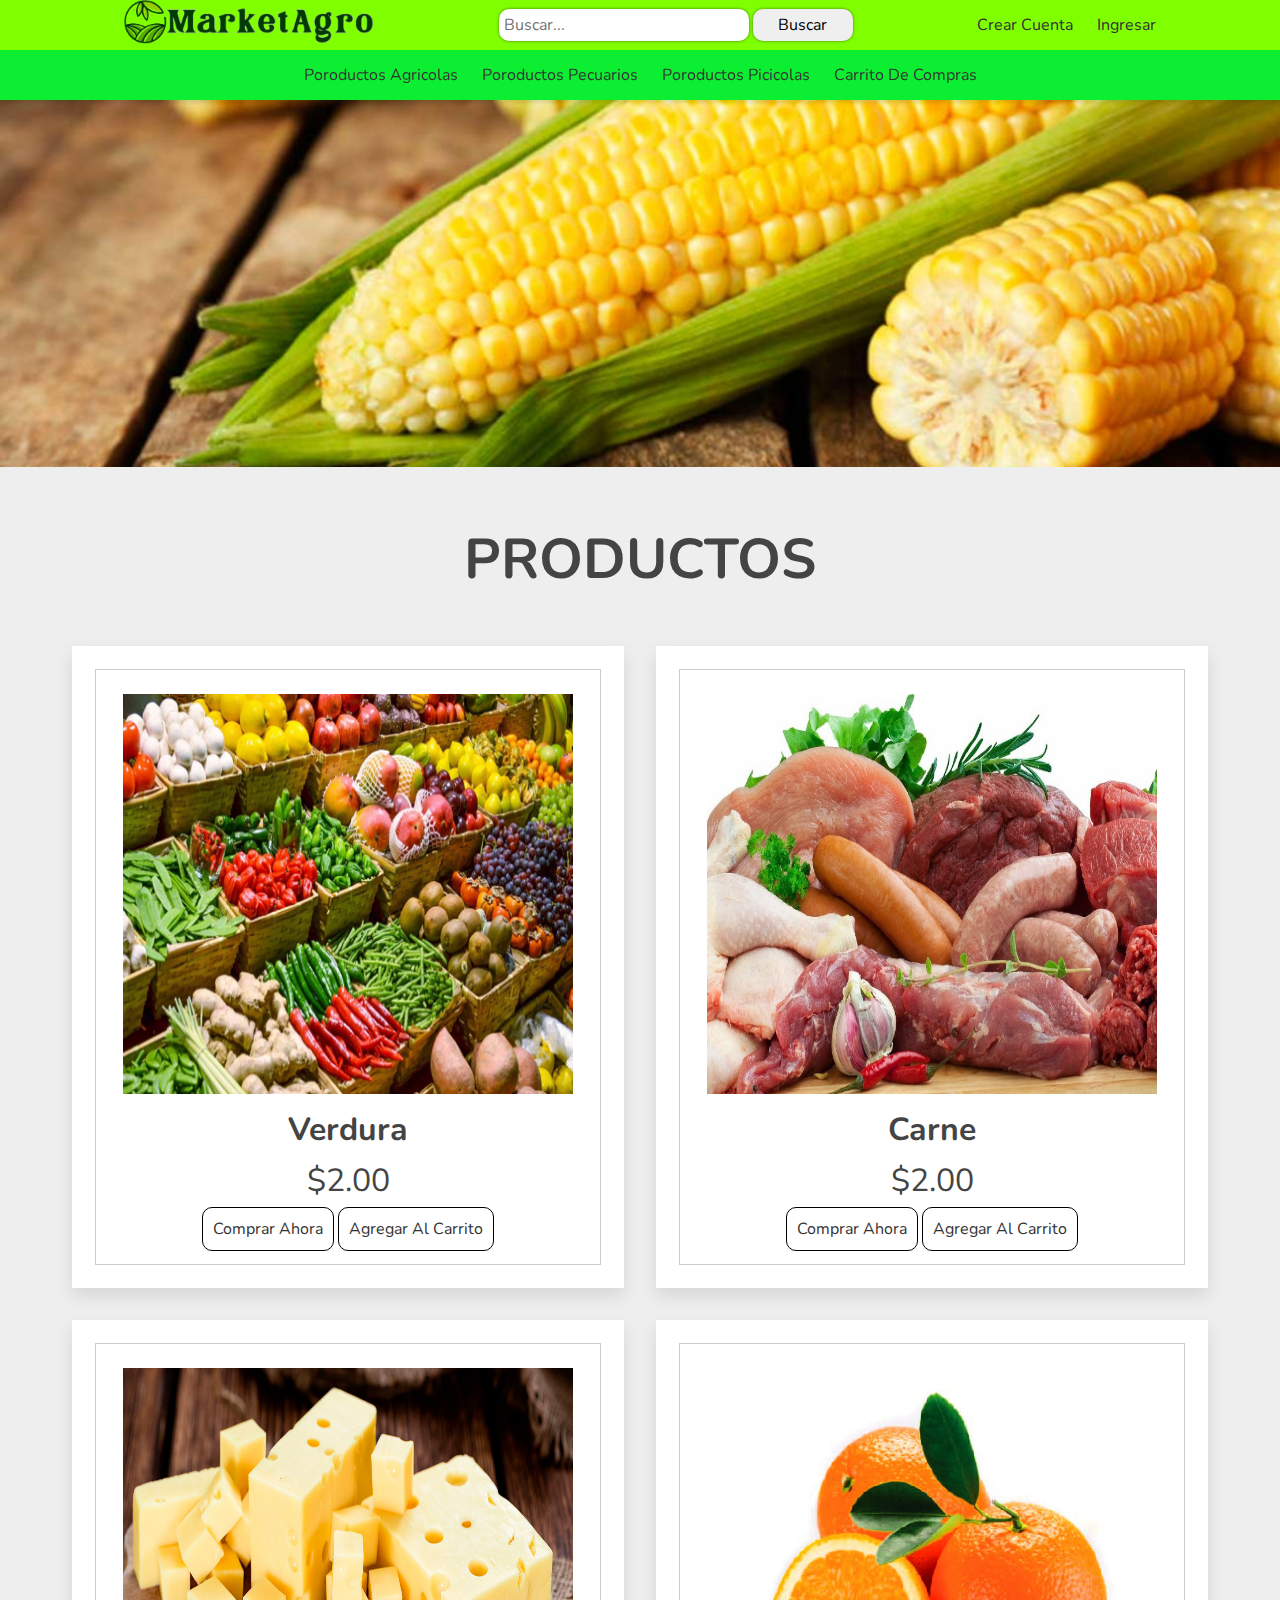
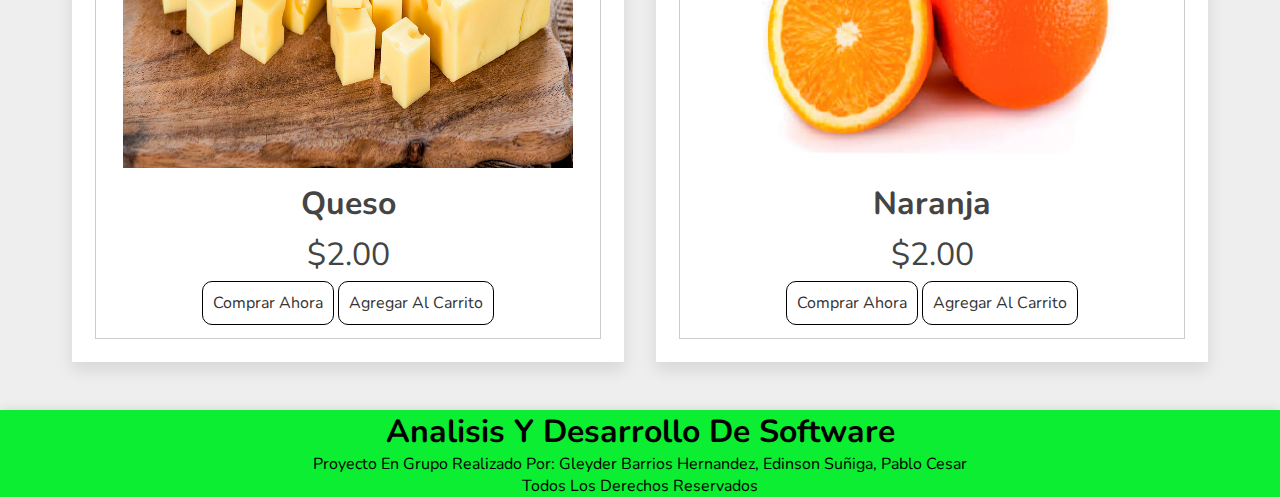
<file: index.html>
<!DOCTYPE html>
<html lang="es">

<head>
    <meta charset="UTF-8">
    <meta http-equiv="X-UA-Compatible" content="IE=edge">
    <meta name="viewport" content="width=device-width, initial-scale=1.0">
    <link rel="stylesheet" href="css/style.css">
    <script src="script/script.js"></script>
    <title>SystemAgro</title>

</head>
<!-- header -->
<header class="header">
    <div class="opcionesNAV">
        <a href="#" class="headerLogo">
            <img src="img/MarketAgroLogo2.png" width="250">
        </a>
        <form action="#" method="get">
            <!-- bara de busqueda -->
            <input type="text" name="buscar" placeholder="Buscar...">
            <button type="submit" onclick="alerta()">Buscar</button>
        </form>
        <div class="crear-ingresar">
            <a href="Loguin/loguin.html">Crear cuenta</a>
            <a href="#">Ingresar</a>
        </div>
    </div>
    <!-- bara de opciones -->
    <div class="opcionesNAV2">
        <div class="opciones">
            <a href="#">Poroductos agricolas</a>
            <a href="#">Poroductos pecuarios</a>
            <a href="#">Poroductos picicolas</a>
            <a href="#">Carrito de compras</a>
        </div>
    </div>
</header>

<body>
    <!-- carrusel de imagenes -->
    <div class="slider-frame">
        <ul>
            <li><img src="img/Banner7.jpg" alt=""></li>
            <li><img src="img/Banner6.jpg" alt=""></li>
            <li><img src="img/Banner2.jpg" alt=""></li>
            <li><img src="img/Banner4.jpg" alt=""></li>
        </ul>
    </div>
    <!-- Productos -->
    <div class="container">
        <h3 class="title"> Productos </h3>
        <div class="products-container">
            <div class="product">
                <img src="img/productos2.png" width="450" alt="">
                <h3>Verdura</h3>
                <div class="price">$2.00</div>
                <div class="buttons">
                    <a href="#" class="buy">comprar ahora</a>
                    <a href="#" class="cart">agregar al carrito</a>
                 </div>
            </div>
            <div class="product">
                <img src="img/Productos3.jpeg" width="450" alt="">
                <h3>carne</h3>
                <div class="price">$2.00</div>
                <div class="buttons">
                    <a href="#" class="buy">comprar ahora</a>
                    <a href="#" class="cart">agregar al carrito</a>
                 </div>
            </div>
            <div class="product">
                <img src="img/Productos4.jpg" width="450" alt="">
                <h3>queso</h3>
                <div class="price">$2.00</div>
                <div class="buttons">
                    <a href="#" class="buy">comprar ahora</a>
                    <a href="#" class="cart">agregar al carrito</a>
                 </div>
            </div>
            <div class="product">
                <img src="img/Productos5.jpg" width="450" alt="">
                <h3>naranja</h3>
                <div class="price">$2.00</div>
                <div class="buttons">
                    <a href="#" class="buy">comprar ahora</a>
                    <a href="#" class="cart">agregar al carrito</a>
                 </div>
            </div>
        </div>


    </div>

</body>
 <!-- Footer -->
<footer>
    <p>
    <h1>Analisis y desarrollo de software</h1>
    </p>
    <p>Proyecto en grupo realizado por: Gleyder Barrios Hernandez, Edinson suñiga, Pablo cesar</p>
    <p>Todos los derechos reservados</p>
</footer>
</html>
</file>
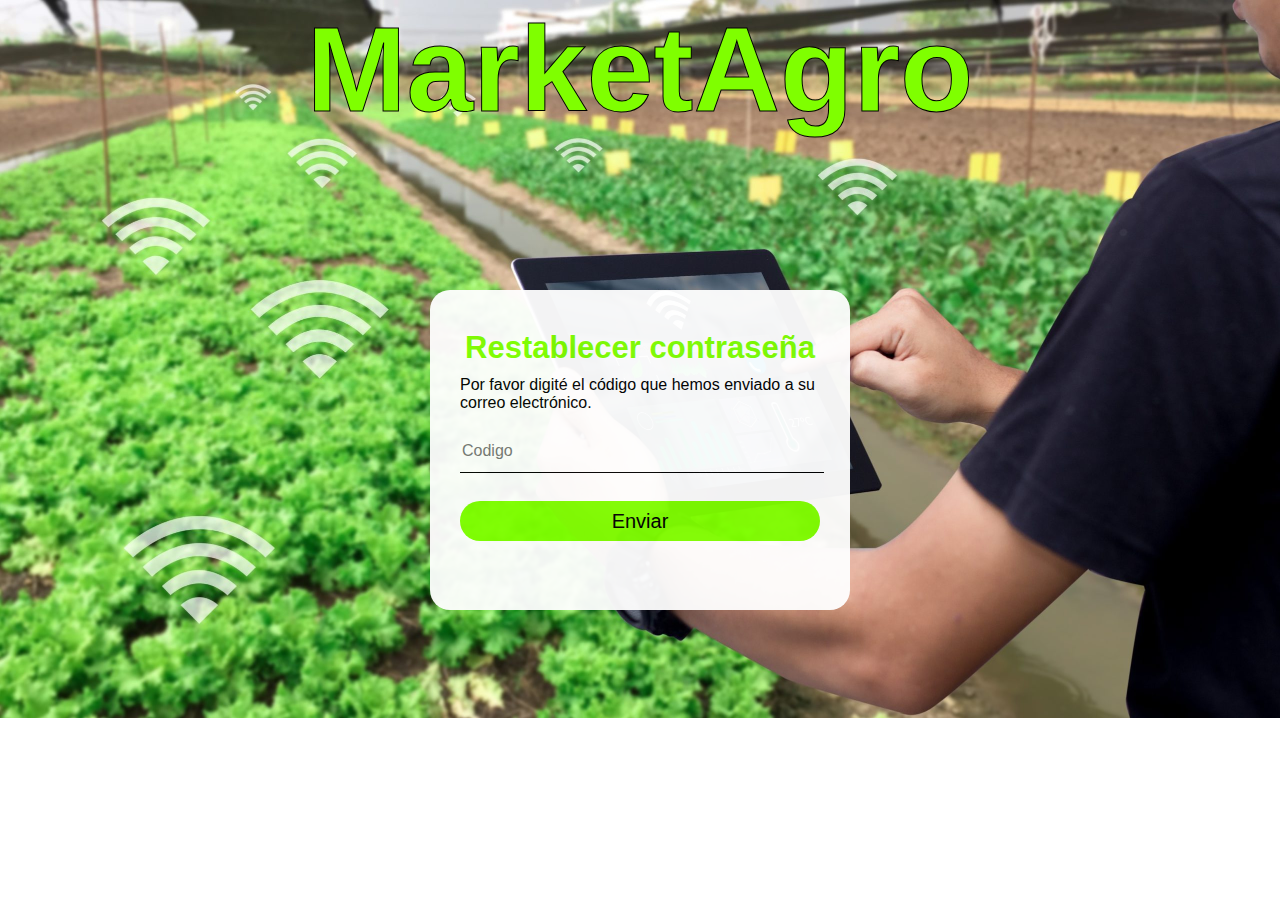
<file: Loguin/codigo.html>
<!DOCTYPE html>
<html lang="es">

<head>
    <meta charset="UTF-8">
    <meta http-equiv="X-UA-Compatible" content="IE=edge">
    <meta name="viewport" content="width=device-width, initial-scale=1.0">
    <title>Restablecer contraseña</title>
    <link rel="stylesheet" href="css/codigo.css">
</head>

<body>
    <div class="titulo">
        MarketAgro
    </div>
    <div class="recuperar">
        <h1>Restablecer contraseña</h1>
        <form action="nuevaClave.html" method="get" id="correoRegistrado">
            <div class="txt">Por favor digité el código que hemos enviado a su correo electrónico.</div><br>
            <input type="text" placeholder="Codigo" required><br><br>
            <input type="submit" value="Enviar">
        </form>
    </div>
</body>

</html>
</file>
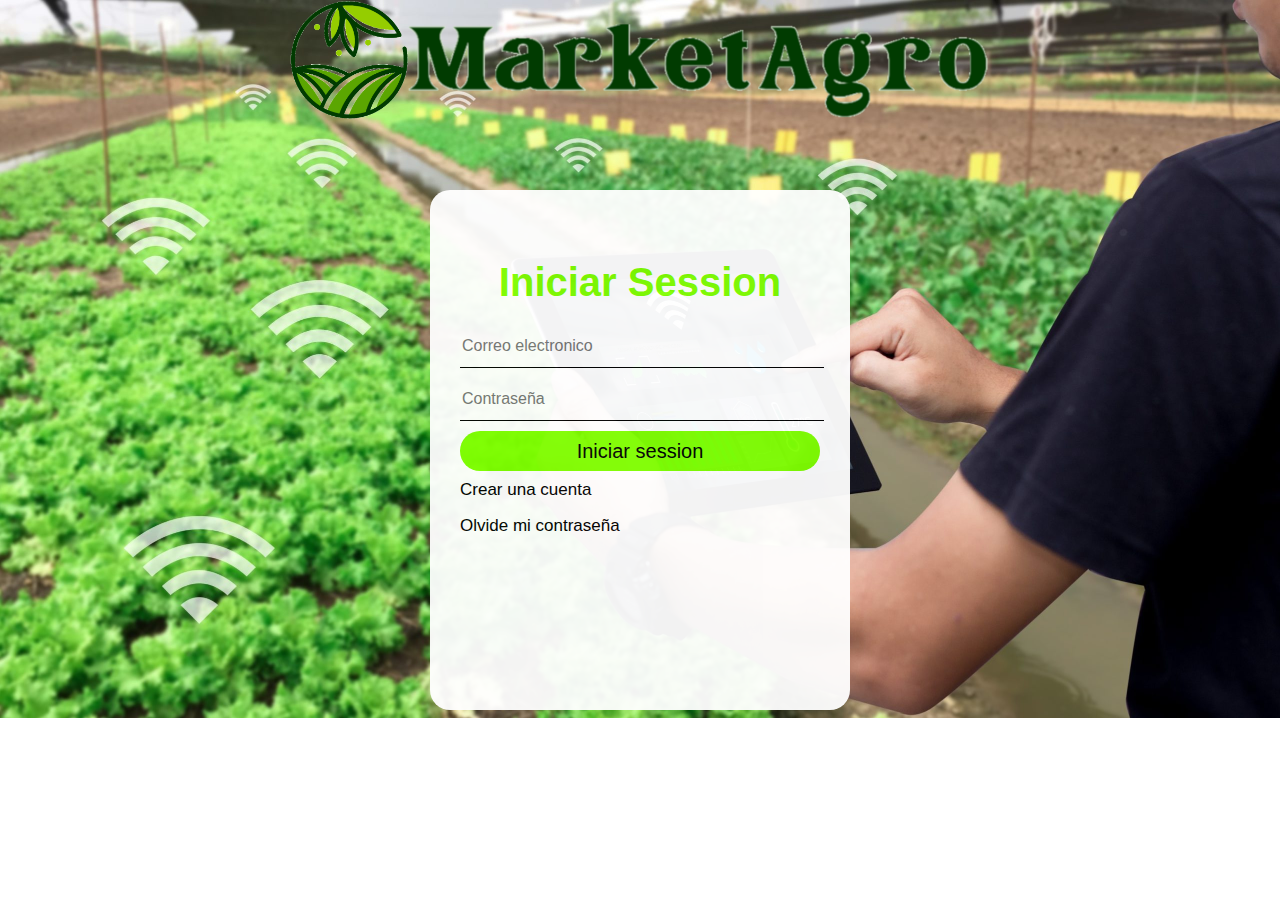
<file: Loguin/loguin.html>
<!DOCTYPE html>
<html lang="es">

<head>
    <meta charset="UTF-8">
    <meta http-equiv="X-UA-Compatible" content="IE=edge">
    <meta name="viewport" content="width=device-width, initial-scale=1.0">
    <title>Market Agro Iniciar Session</title>
    <link rel="stylesheet" href="css/loguinStyle.css">
</head>

<body>
    <div class="titulo">
        <img src="/img/MarketAgroLogo2.png" width="700">
        
    </div>
    <div class="loguin">
        <h1>Iniciar Session</h1>
        <form action="php/loguin.php" method="post">
            <input type="text" placeholder="Correo electronico" name="correo">
            <input type="password" placeholder="Contraseña" name="clave">
            <input type="submit" value="Iniciar session" name="loguin">
            <a href="registro.html">Crear una cuenta</a><br><br>
            <a href="recuperacion.html">Olvide mi contraseña</a>
        </form>
    </div>
</body>

</html>
</file>
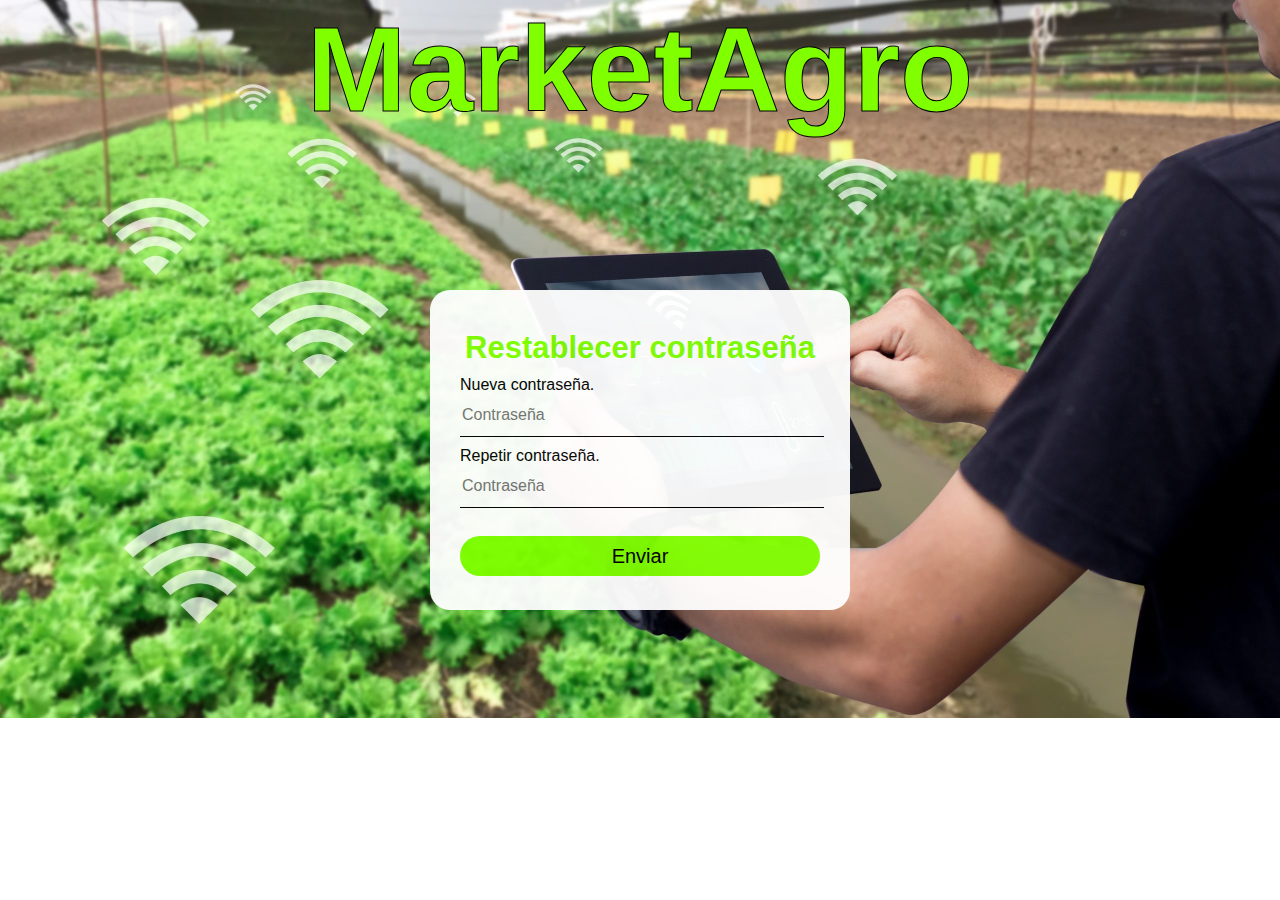
<file: Loguin/nuevaClave.html>
<!DOCTYPE html>
<html lang="es">

<head>
    <meta charset="UTF-8">
    <meta http-equiv="X-UA-Compatible" content="IE=edge">
    <meta name="viewport" content="width=device-width, initial-scale=1.0">
    <title>Restablecer contraseña</title>
    <link rel="stylesheet" href="css/nuevaClave.css">
</head>

<body>
    <div class="titulo">
        MarketAgro
    </div>
    <div class="recuperar">
        <h1>Restablecer contraseña</h1>
        <form action="loguin.html" method="get" id="correoRegistrado">
            <div class="txt">Nueva contraseña.</div>
            <input type="password" placeholder="Contraseña" required>
            <div class="txt">Repetir contraseña.</div>
            <input type="password" placeholder="Contraseña" required><br><br>
            <input type="submit" value="Enviar">
        </form>
    </div>
</body>

</html>
</file>
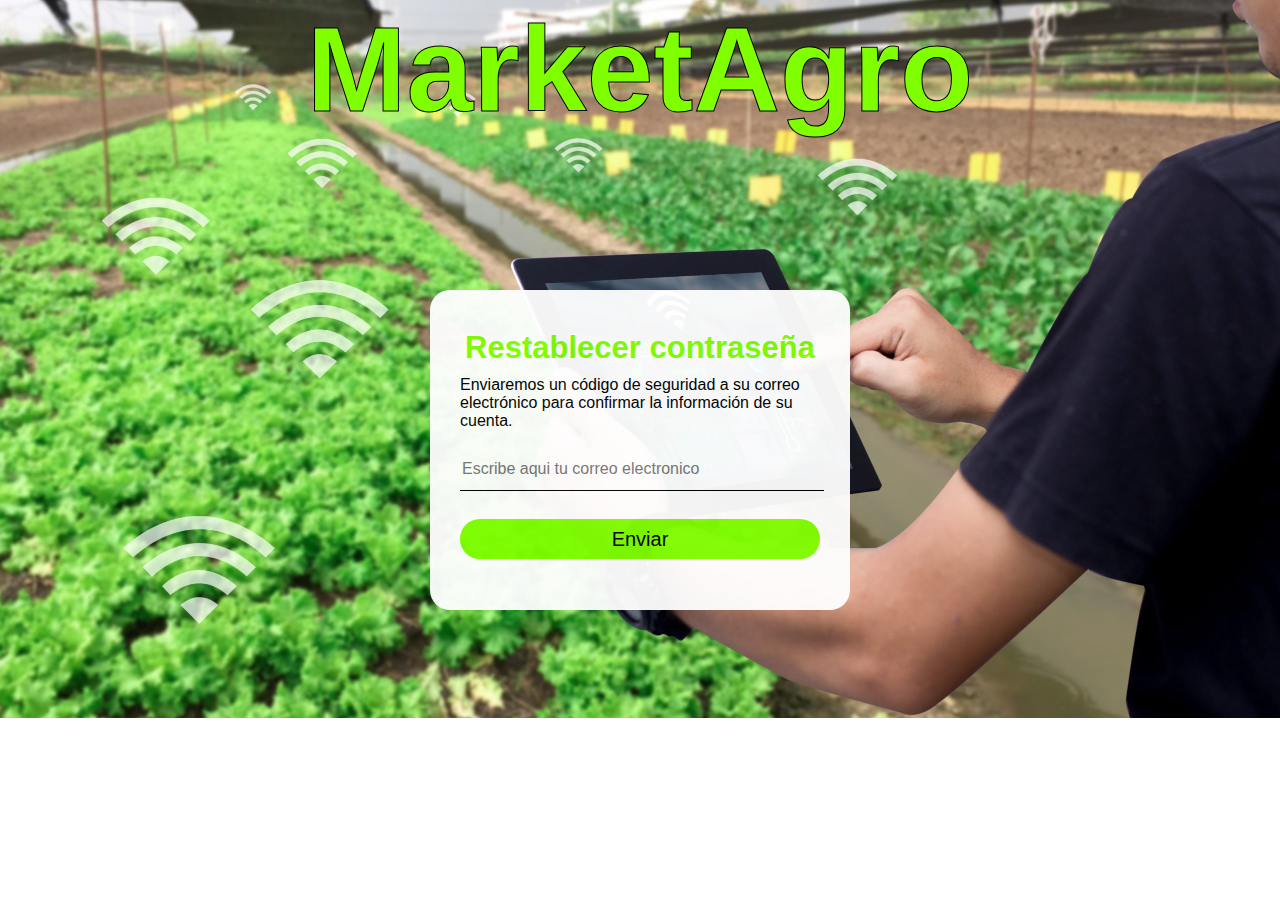
<file: Loguin/recuperacion.html>
<!DOCTYPE html>
<html lang="es">

<head>
    <meta charset="UTF-8">
    <meta http-equiv="X-UA-Compatible" content="IE=edge">
    <meta name="viewport" content="width=device-width, initial-scale=1.0">
    <title>Restablecer contraseña</title>
    <link rel="stylesheet" href="css/recuperacion.css">
</head>

<body>
    <div class="titulo">
        MarketAgro
    </div>
    <div class="recuperar">
        <h1>Restablecer contraseña</h1>
        <form action="codigo.html" method="get" id="correoRegistrado">
            <div class="txt">Enviaremos un código de seguridad a su correo electrónico para confirmar la información de
                su cuenta.
            </div><br>
            <input type="email" placeholder="Escribe aqui tu correo electronico" required><br><br>
            <input type="submit" value="Enviar">
        </form>
    </div>
</body>

</html>
</file>
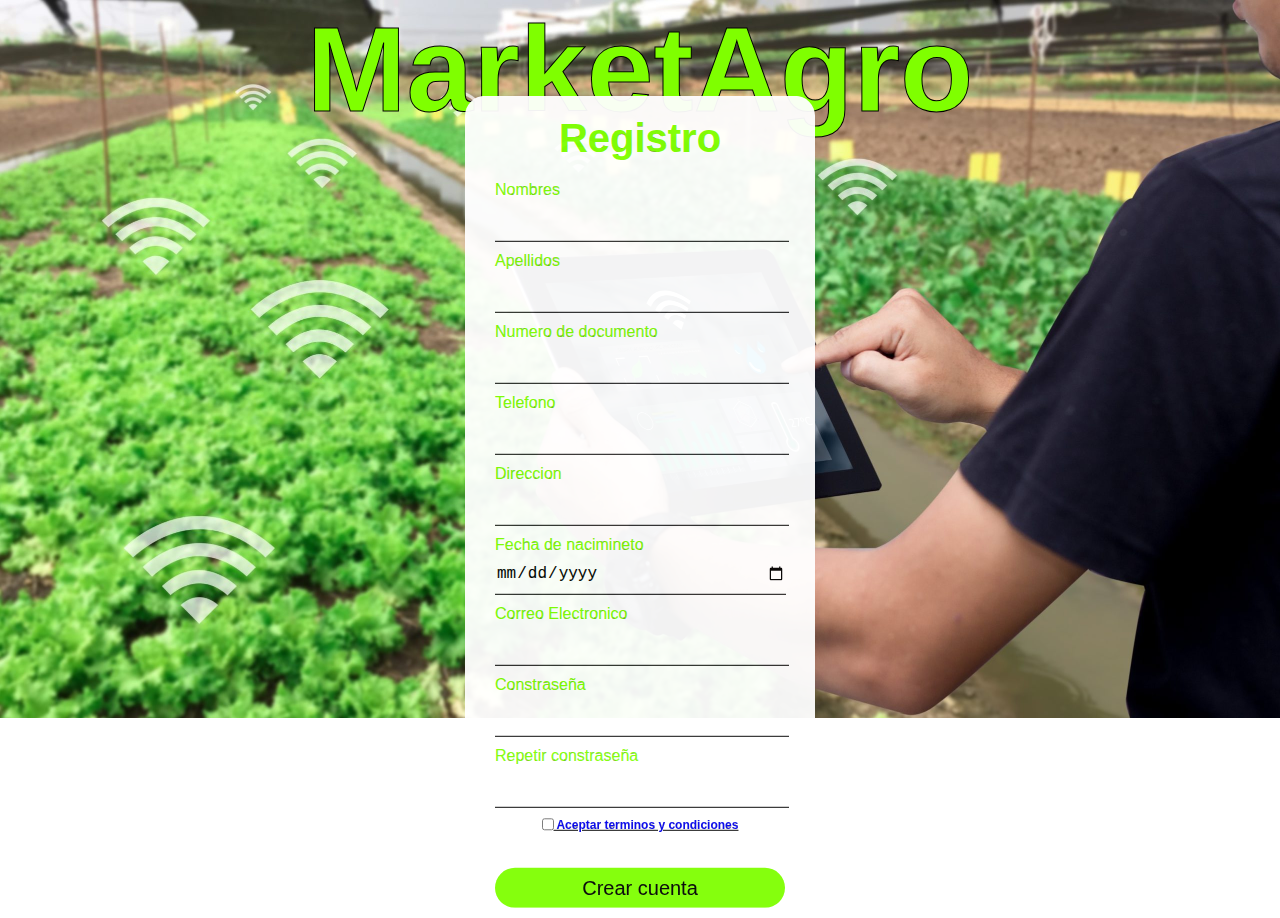
<file: Loguin/registro.html>
<!DOCTYPE html>
<html lang="es">

<head>
    <meta charset="UTF-8">
    <meta http-equiv="X-UA-Compatible" content="IE=edge">
    <meta name="viewport" content="width=device-width, initial-scale=1.0">
    <title>Registro</title>
    <link rel="stylesheet" href="css/registrostyle.css">
</head>

<body>
    <div class="titulo">
        MarketAgro
    </div>
    <div class="registro">
        <h1>Registro</h1>
        <form name="formulario" id="formulario" method="post" action="php/registro.php">
            Nombres
            <input type="text" name="nombres">
            Apellidos
            <input type="text" name="apellidos">
            Numero de documento
            <input type="text" name="documento">
            Telefono
            <input type="tel" name="telefono">
            Direccion
            <input type="text" name="direccion">
            Fecha de nacimineto
            <input type="date" name="fechanacimiento">
            Correo Electronico
            <input type="email" name="email">
            Constraseña
            <input type="password" name="clave">
            Repetir constraseña
            <input type="password" >
            <div class="terminos">
                <label><input type="checkbox" required /><a href="#"> Aceptar terminos y condiciones</a></label><br><br>
            </div>
            <input type="submit" value="Crear cuenta" name="registrar">
        </form>
    </div>
</body>

</html>
</file>
<file: css/style.css>
@import url('https://fonts.googleapis.com/css2?family=Nunito:wght@200;300;400;500;600&display=swap');

* {
    font-family: 'Nunito', sans-serif;
    margin: 0;
    padding: 0;
    box-sizing: border-box;
    outline: none;
    border: none;
    text-decoration: none;
    transition: all .2s linear;
    text-transform: capitalize;
}

body {
    background: #eee;
}

html {
    overflow-x: hidden;
}

.header {
    width: 100%;
    height: auto;    
}

.headerLogo:hover {
    background-color: rgba(255, 255, 255, 0);
}

.opcionesNAV {
    position: fixed;
    top: 0px;
    text-align: center;
    width: 100%;
    height: auto;
    justify-content: space-evenly;
    display: flex;
    align-items: center;
    height: 50px;
    background-color: chartreuse;
}

input[type="text"] {
    padding: 5px;
    border: none;
    border-radius: 10px;
    width: 250px;
    font-size: 16px;
    box-shadow: 0px 0px 3px 0px rgba(0, 0, 0, 0.5);
}

button[type="submit"] {
    padding: 5px;
    border: none;
    border-radius: 10px;
    width: 100px;
    font-size: 16px;
    box-shadow: 0px 0px 3px 0px rgba(0, 0, 0, 0.5);
}

button:hover {
    background-color: #333;
    color: #fff;
}

a {
    padding: 10px;
    color: #333;
    text-decoration: none;
    border-radius: 10px;
}

a:hover {
    background-color: #333;
    color: #fff;
}

.opcionesNAV2 {
    position: fixed;
    width: 100%;
    top: 50px;
    justify-content: space-around;
    background-color: rgb(11, 238, 49);
    display: flex;
    align-items: center;
    height: 50px;
    box-shadow: 0px 3px 3px 0px rgba(0, 0, 0, 0.103);
}

/* estilos carrusel de imagenes */
.slider-frame {
    width: 1380px;
    height: auto;    
    margin: 100px auto 0;
    overflow: hidden;
}

.slider-frame ul {
    display: flex;
    padding: 0;
    width: 400%;
    animation: slide 20s infinite alternate ease-in-out;
}

.slider-frame li {
    width: 100%;
    list-style: none;
}

.slider-frame img {
    width: 100%;
}

@keyframes slide {
    0% {
        margin-left: 0;
    }

    20% {
        margin-left: 0;
    }

    25% {
        margin-left: -100%;
    }

    45% {
        margin-left: -100%;
    }

    50% {
        margin-left: -200%;
    }

    70% {
        margin-left: -200%;
    }

    75% {
        margin-left: -300%;
    }

    100% {
        margin-left: -300%;
    }
}

/* estilos productos */
.container {
    max-width: 1200px;
    margin: 0 auto;
    padding: 3rem 2rem;
}

.container .title {
    font-size: 3.5rem;
    color: #444;
    margin-bottom: 3rem;
    text-transform: uppercase;
    text-align: center;
}

.container .products-container {
    display: grid;
    grid-template-columns: repeat(auto-fit, minmax(30rem, 1fr));
    gap: 2rem;
}

.container .products-container .product {
    text-align: center;
    padding: 3rem 2rem;
    background: #fff;
    box-shadow: 0 .5rem 1rem rgba(0, 0, 0, .1);
    outline: .1rem solid #ccc;
    outline-offset: -1.5rem;
    cursor: pointer;
}

.container .products-container .product:hover {
    outline: .2rem solid #222;
    outline-offset: 0;
}

.container .products-container .product img {
    height: 25rem;
}


.container .products-container .product h3 {
    padding: .5rem 0;
    font-size: 2rem;
    color: #444;
}

.container .products-container .product:hover h3 {
    color: #27ae60;
}

.container .products-container .product .price {
    font-size: 2rem;
    color: #444;
}

.buttons {
    margin-top: 1rem;
}

.buttons a {
    border: .1rem solid #000000;
}
/* estilos footer */
footer {    
    text-align: center;
    width: 100%;
    height: auto;
    background-color: rgb(11, 238, 49);
    box-shadow: 0px 0px 10px 0px rgba(0, 0, 0, 0.103);
}
</file>
<file: Loguin/css/codigo.css>
body {
    margin: 0;
    padding: 0;
    background: url(../img/agro1.jpg) no-repeat center top;
    background-size: cover;
}

.titulo {
    margin: 0;
    padding: 0 0 20px;
    text-align: center;
    font-size: 120px;
    color: chartreuse;
    -webkit-text-stroke: 1px black;
    font-weight: bold;
    font-family: Verdana, Geneva, Tahoma, sans-serif;
}

.txt {
    color: black;
}

.recuperar {
    width: 420px;
    height: 320px;
    background-color: #ffff;
    opacity: .95;
    color: chartreuse;
    top: 50%;
    left: 50%;
    position: absolute;
    transform: translate(-50%, -50%);
    box-sizing: border-box;
    padding: 40px 30px;
    border-radius: 20px;
    font-family: Verdana, Geneva, Tahoma, sans-serif;
}

.recuperar h1 {
    margin: 0;
    padding: 0 0 10px;
    text-align: center;
    font-size: 31px;
    font-weight: bolder;

}

.recuperar input {
    width: 100%;
    margin-bottom: 10px;
}

.recuperar input[type="submit"] {
    border: none;
    outline: none;
    height: 40px;
    background-color: chartreuse;
    color: black;
    font-size: 20px;
    border-radius: 20px;
}

.recuperar input[type="submit"]:hover {
    color: rgb(255, 255, 255);
}

.recuperar input[type="text"] {
    border: none;
    border-bottom: 1px solid rgb(0, 0, 0);
    background: transparent;
    outline: none;
    height: 40px;
    color: rgb(0, 0, 0);
    font-size: 16px;
}
</file>
<file: Loguin/css/loguinStyle.css>
body {
    margin: 0;
    padding: 0;
    background: url(../img/agro1.jpg) no-repeat center top;
    background-size: cover;
}

.titulo {
    margin: 0;
    padding: 0 0 20px;
    text-align: center;
    font-size: 120px;
    color: chartreuse;
    -webkit-text-stroke: 1px black;
    font-weight: bold;
    font-family: Verdana, Geneva, Tahoma, sans-serif;
}

.loguin {
    width: 420px;
    height: 520px;
    background-color: #ffff;
    opacity: .95;
    color: chartreuse;
    top: 50%;
    left: 50%;
    position: absolute;
    transform: translate(-50%, -50%);
    box-sizing: border-box;
    padding: 70px 30px;
    border-radius: 20px;
    font-family: Verdana, Geneva, Tahoma, sans-serif;
}

.loguin h1 {
    margin: 0;
    padding: 0 0 20px;
    text-align: center;
    font-size: 40px;
    font-weight: bolder;

}

.loguin input {
    width: 100%;
    margin-bottom: 10px;
}

.loguin input[type="text"],
.loguin input[type="password"] {
    border: none;
    border-bottom: 1px solid rgb(0, 0, 0);
    background: transparent;
    outline: none;
    height: 40px;
    color: rgb(0, 0, 0);
    font-size: 16px;
}

.loguin input[type="submit"] {
    border: none;
    outline: none;
    height: 40px;
    background-color: chartreuse;
    color: black;
    font-size: 20px;
    border-radius: 20px;
}

.loguin input[type="submit"]:hover {
    color: rgb(255, 255, 255);
}

.loguin a {
    text-decoration: none;
    font-size: 17px;
    line-height: 16px;
    color: rgb(0, 0, 0);
}

.loguin a:hover {
    color: chartreuse;
}
</file>
<file: Loguin/css/nuevaClave.css>
body {
    margin: 0;
    padding: 0;
    background: url(../img/agro1.jpg) no-repeat center top;
    background-size: cover;
}

.titulo {
    margin: 0;
    padding: 0 0 20px;
    text-align: center;
    font-size: 120px;
    color: chartreuse;
    -webkit-text-stroke: 1px black;
    font-weight: bold;
    font-family: Verdana, Geneva, Tahoma, sans-serif;
}

.txt {
    color: black;
}

.recuperar {
    width: 420px;
    height: 320px;
    background-color: #ffff;
    opacity: .95;
    color: chartreuse;
    top: 50%;
    left: 50%;
    position: absolute;
    transform: translate(-50%, -50%);
    box-sizing: border-box;
    padding: 40px 30px;
    border-radius: 20px;
    font-family: Verdana, Geneva, Tahoma, sans-serif;
}

.recuperar h1 {
    margin: 0;
    padding: 0 0 10px;
    text-align: center;
    font-size: 31px;
    font-weight: bolder;

}

.recuperar input {
    width: 100%;
    margin-bottom: 10px;
}

.recuperar input[type="submit"] {
    border: none;
    outline: none;
    height: 40px;
    background-color: chartreuse;
    color: black;
    font-size: 20px;
    border-radius: 20px;
}

.recuperar input[type="submit"]:hover {
    color: rgb(255, 255, 255);
}

.recuperar input[type="password"] {
    border: none;
    border-bottom: 1px solid rgb(0, 0, 0);
    background: transparent;
    outline: none;
    height: 40px;
    color: rgb(0, 0, 0);
    font-size: 16px;
}
</file>
<file: Loguin/css/recuperacion.css>
body {
    margin: 0;
    padding: 0;
    background: url(../img/agro1.jpg) no-repeat center top;
    background-size: cover;
}

.titulo {
    margin: 0;
    padding: 0 0 20px;
    text-align: center;
    font-size: 120px;
    color: chartreuse;
    -webkit-text-stroke: 1px black;
    font-weight: bold;
    font-family: Verdana, Geneva, Tahoma, sans-serif;
}

.txt {
    color: black;
}

.recuperar {
    width: 420px;
    height: 320px;
    background-color: #ffff;
    opacity: .95;
    color: chartreuse;
    top: 50%;
    left: 50%;
    position: absolute;
    transform: translate(-50%, -50%);
    box-sizing: border-box;
    padding: 40px 30px;
    border-radius: 20px;
    font-family: Verdana, Geneva, Tahoma, sans-serif;
}

.recuperar h1 {
    margin: 0;
    padding: 0 0 10px;
    text-align: center;
    font-size: 31px;
    font-weight: bolder;

}

.recuperar input {
    width: 100%;
    margin-bottom: 10px;
}

.recuperar input[type="submit"] {
    border: none;
    outline: none;
    height: 40px;
    background-color: chartreuse;
    color: black;
    font-size: 20px;
    border-radius: 20px;
}

.recuperar input[type="submit"]:hover {
    color: rgb(255, 255, 255);
}

.recuperar input[type="email"] {
    border: none;
    border-bottom: 1px solid rgb(0, 0, 0);
    background: transparent;
    outline: none;
    height: 40px;
    color: rgb(0, 0, 0);
    font-size: 16px;
}
</file>
<file: Loguin/css/registrostyle.css>
body {
    margin: 0;
    padding: 0;
    background: url(../img/agro1.jpg) no-repeat center top;
    background-size: cover;
}

.titulo {
    margin: 0;
    padding: 0 0 20px;
    text-align: center;
    font-size: 120px;
    color: chartreuse;
    -webkit-text-stroke: 1px black;
    font-weight: bold;
    font-family: Verdana, Geneva, Tahoma, sans-serif;
}

.registro {
    width: 350px;
    height: 770px;
    background-color: #ffff;
    opacity: .95;
    color: chartreuse;
    top: 50%;
    left: 50%;
    position: absolute;
    transform: translate(-50%, -46%);
    box-sizing: border-box;
    padding: 20px 30px;
    border-radius: 20px;
    font-family: Verdana, Geneva, Tahoma, sans-serif;
    -webkit-text-stroke: .05px black;
}

.registro h1 {
    margin: 0;
    padding: 0 0 20px;
    text-align: center;
    font-size: 40px;
    font-weight: bolder;

}

.registro input {
    width: 100%;
    margin-bottom: 10px;
}

.registro input[type="text"],
.registro input[type="password"],
.registro input[type="date"],
.registro input[type="tel"],
.registro input[type="email"] {
    border: none;
    border-bottom: 1px solid rgb(0, 0, 0);
    background: transparent;
    outline: none;
    height: 40px;
    color: rgb(0, 0, 0);
    font-size: 16px;
}

.registro input[type="submit"] {
    border: none;
    outline: none;
    height: 40px;
    background-color: chartreuse;
    color: black;
    font-size: 20px;
    border-radius: 20px;
}

.registro input[type="submit"]:hover {
    color: rgb(255, 255, 255);
}

.registro div {
    color: chartreuse;
    font-weight: bolder;
}

.terminos label {
    display: block;
    padding-left: 15px;
    text-indent: -15px;
    font-size: 12px;
    text-align: center;
    color: black;

}

.terminos input {
    width: 12px;
    height: 13px;
    padding: 0;
    margin: 0;
    vertical-align: bottom;
    position: relative;
    top: -1px;
}
</file>
